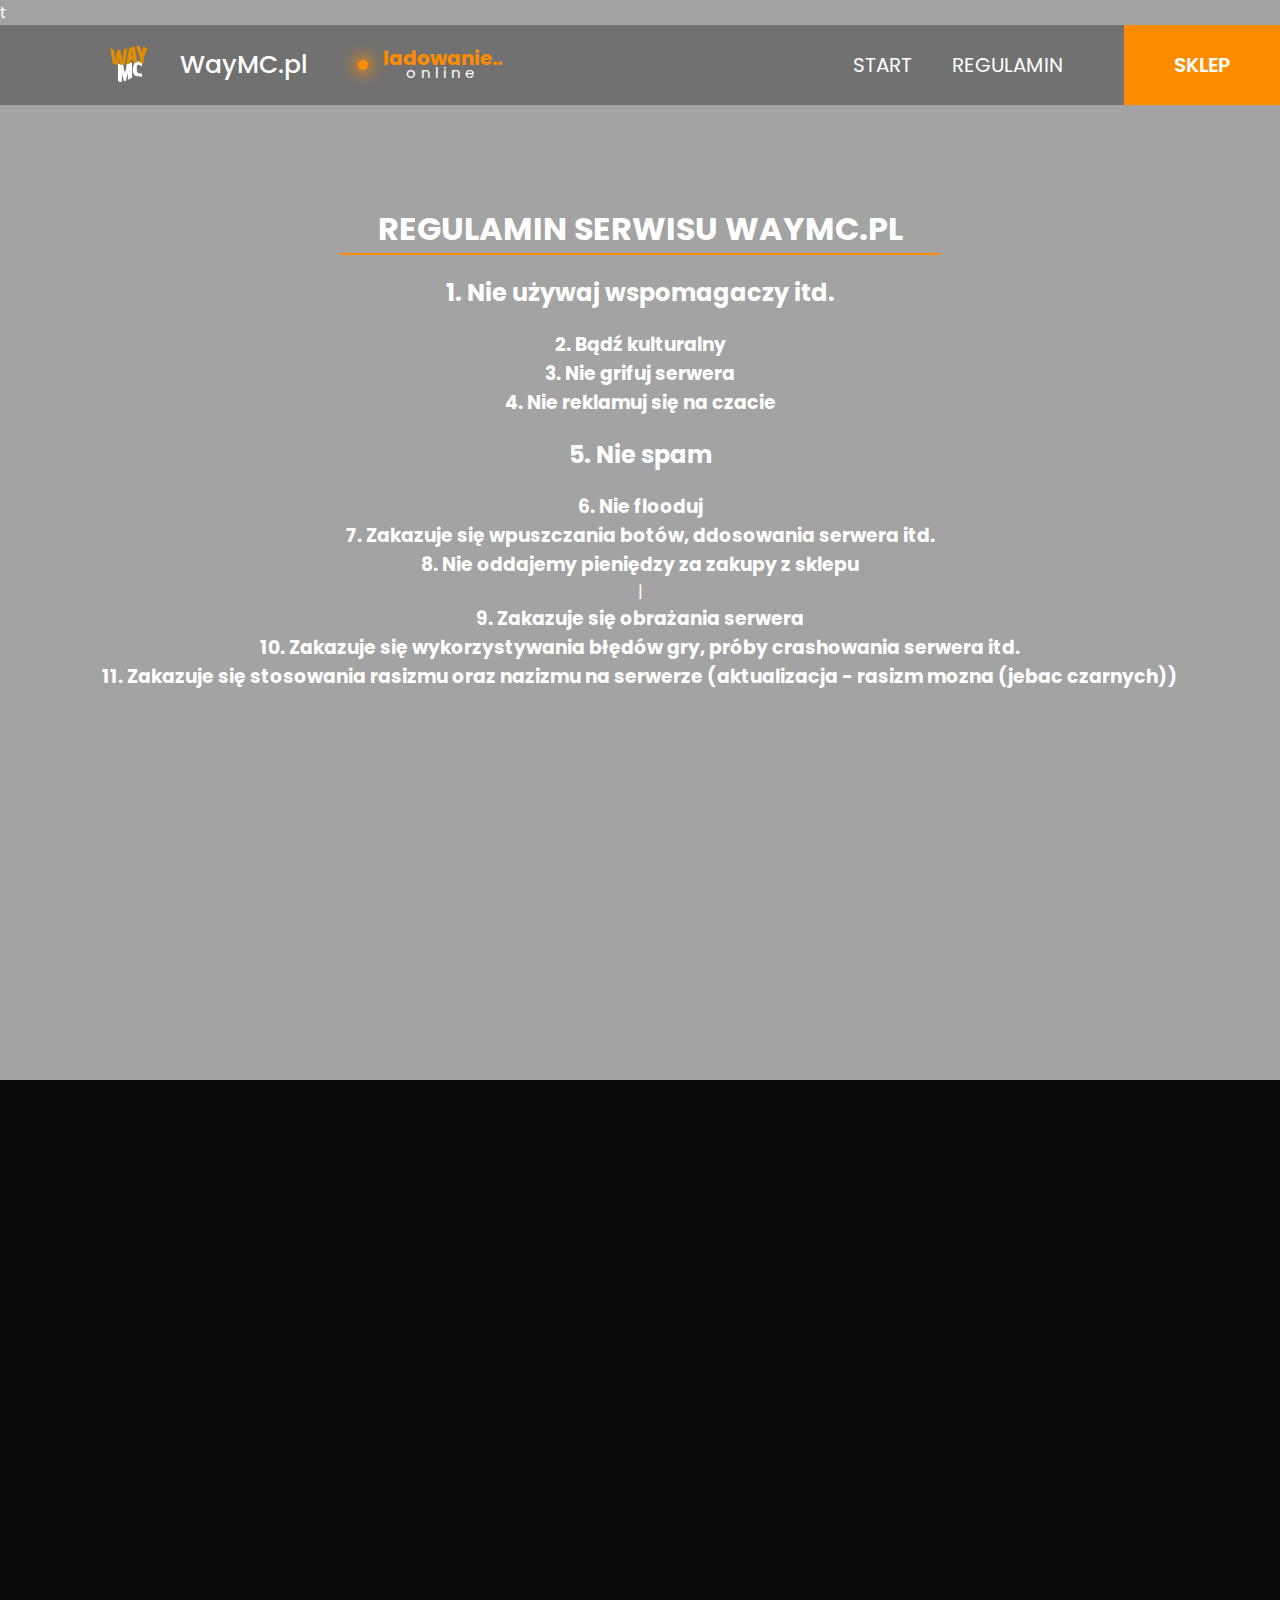
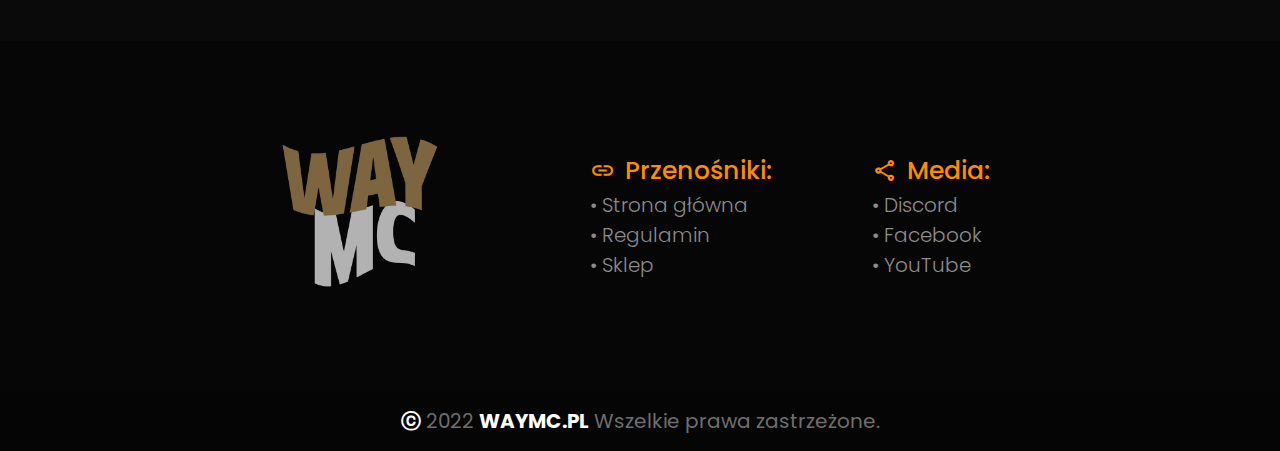
<file: regulamin/index.html>
t<!DOCTYPE html>
<html lang="pl">
<head>
    <meta charset="UTF-8">
    <meta http-equiv="X-UA-Compatible" content="IE=edge">
    <meta name="viewport" content="width=device-width, initial-scale=1.0">
    

    <!-- styles -->
    <link rel="stylesheet" href="assets/css/style.css">
    <link rel="stylesheet" href="https://fonts.googleapis.com/css2?family=Material+Symbols+Outlined:opsz,wght,FILL,GRAD@48,400,0,0" />


    <!-- title -->
    <title>WayMC.pl</title>
</head>
<body>
</div>
<div class="header-background"></div>
    <div id="start" class="header">
        <div class="logo">
            <img src="assets/img/waymc.png" alt="">
            <h1>WayMC.pl</h1>
            <div class="online">
                <div class="dot"></div>
                <div class="text">
                    <span data-playercounter-ip="waymc.feathermc.gg">ladowanie..</span>
                    <h2>online</h2>
                </div>
            </div>
        </div>
        <div class="nav">
            <a href="../"><h2>Start</h2></a>
            <a href="#"><h2>regulamin</h2></a>
            <button onclick="location.href='../sklep'"class="btn-slanted">
                <div>SKLEP</div>
              </button>
        </div>
    </div>

    
    <div class="main">
        <div class="reg">
            <h1>REGULAMIN SERWISU WAYMC.PL</h1>
            <div class="line"></div>
            <h2>1. Nie używaj wspomagaczy itd.</h2>
            <h3>2. Bądź kulturalny</h3>
            <h3>3. Nie grifuj serwera</h3>
            <h3>4. Nie reklamuj się na czacie</h3>
            <h2>5. Nie spam</h2>
            <h3>6. Nie flooduj</h3>
            <h3>7. Zakazuje się wpuszczania botów, ddosowania serwera itd.</h3>
            <h3>8. Nie oddajemy pieniędzy za zakupy z sklepu</h3>|
            <h3>9. Zakazuje się obrażania serwera</h3>
            <h3>10. Zakazuje się wykorzystywania błędów gry, próby crashowania serwera itd.</h3>
            <h3>11. Zakazuje się stosowania rasizmu oraz nazizmu na serwerze (aktualizacja - rasizm mozna (jebac czarnych))</h3>
        </div>
    </div>
   


    <div class="footer">
        <div class="logo">
            <a href="#start"><img src="assets/img/waymc.png" alt=""></a>
        </div>
        <div class="links">
            <h1>
                <span class="material-symbols-outlined">
                    link
                    </span>
                Przenośniki:
            </h1>

            <a href="#start"><h2>• Strona główna</h2></a>
            <a href="regulamin"><h2>• Regulamin</h2></a>
            <h2 href="sklep">• Sklep</h2></a>

        </div>
        <div class="media">
            <h1>
                <span class="material-symbols-outlined">
                    share
                    </span>
                Media:
            </h1>

            <h2>• Discord</h2>
            <h2>• Facebook</h2>
            <h2>• YouTube</h2>
        </div>
    </div>
    <div class="madeby">
        <h1><b>ⓒ</b> 2022 <b>WAYMC.PL</b> Wszelkie prawa zastrzeżone.</h1>
    </div>

    <script src="https://ajax.googleapis.com/ajax/libs/jquery/3.3.1/jquery.min.js"></script>
        <script>
        $(document).ready(function(){
        $("a").on('click', function(event) {
            if (this.hash !== "") {
            event.preventDefault();
            var hash = this.hash;
            $('html, body').animate({
                scrollTop: $(hash).offset().top
            }, 800, function(){
                window.location.hash = hash;
            });
            } 
        });
        });
        </script>
</body>
</html>
</file>
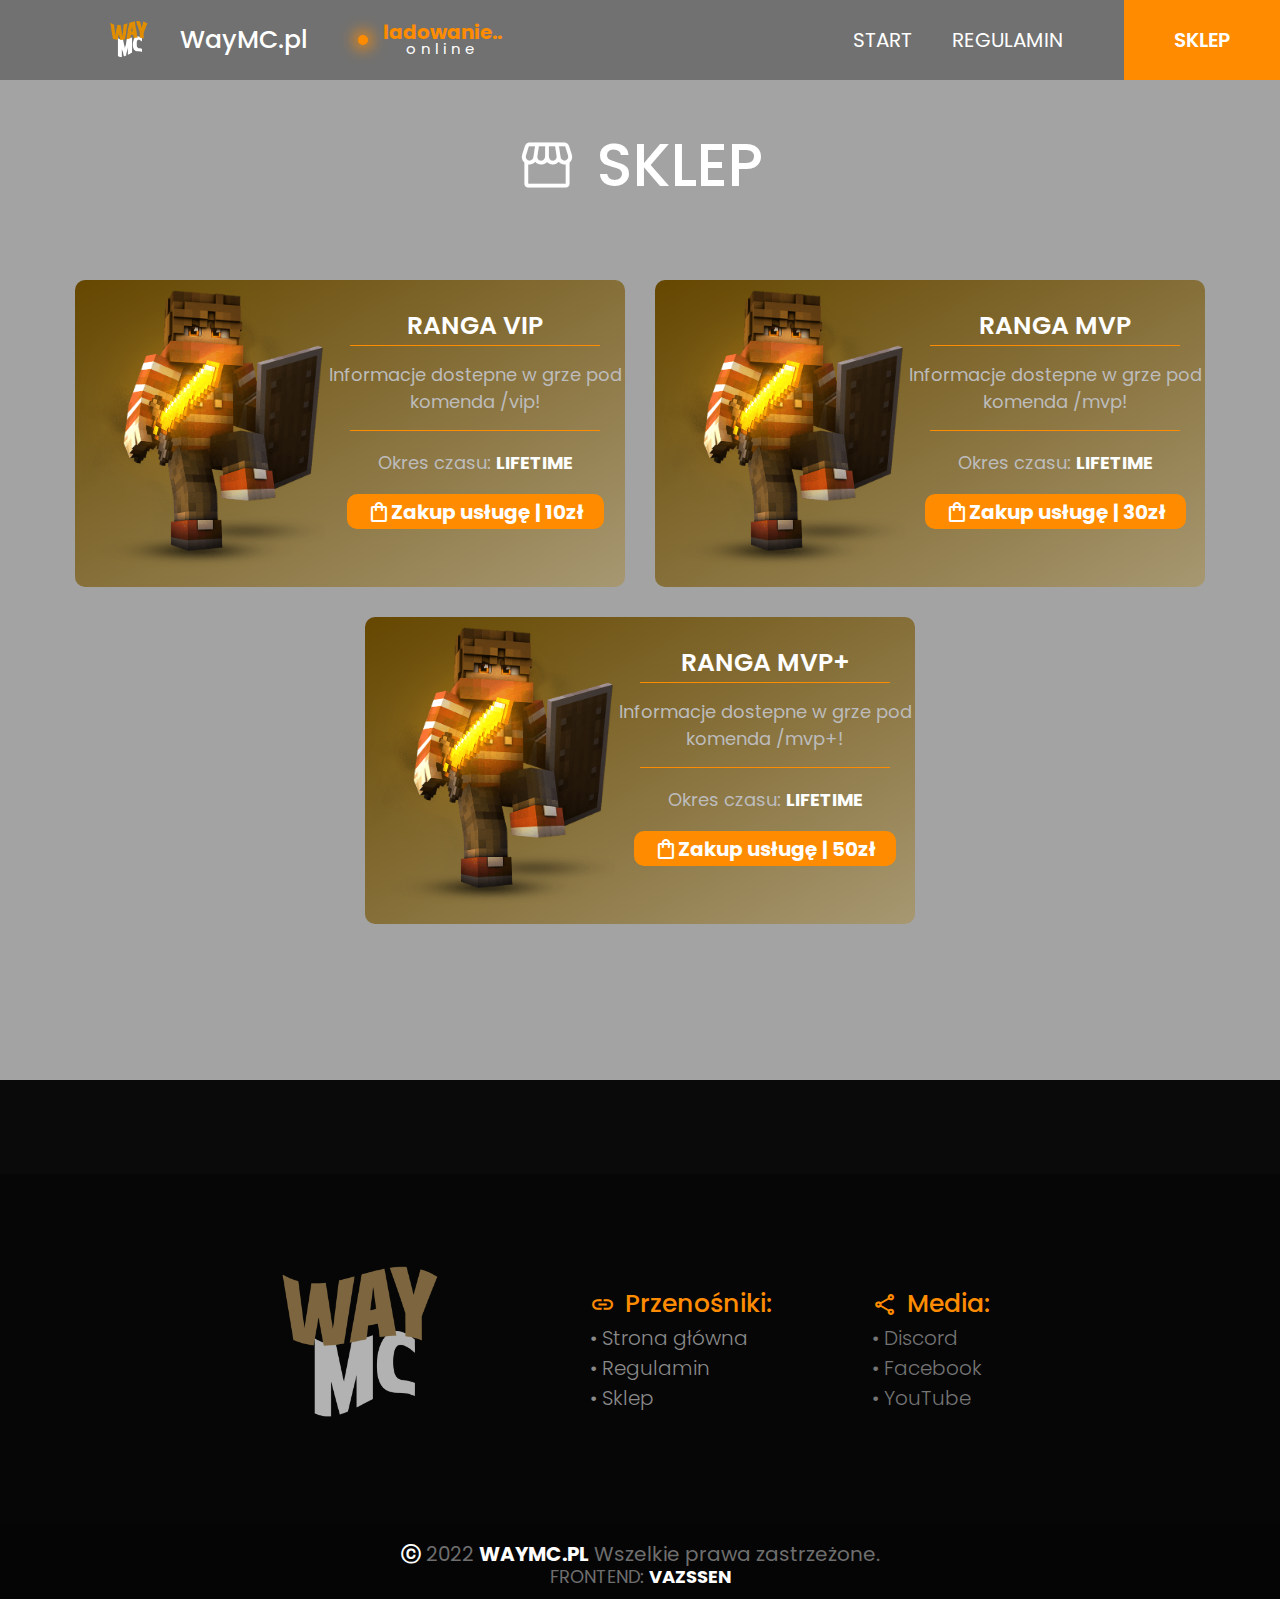
<file: sklep/index.html>
<!DOCTYPE html>
<html lang="pl">
<head>
    <meta charset="UTF-8">
    <meta http-equiv="X-UA-Compatible" content="IE=edge">
    <meta name="viewport" content="width=device-width, initial-scale=1.0">
    

    <!-- styles -->
    <link rel="stylesheet" href="assets/css/style.css">
    <link rel="stylesheet" href="https://fonts.googleapis.com/css2?family=Material+Symbols+Outlined:opsz,wght,FILL,GRAD@48,400,0,0" />


    <!-- title -->
    <title>WayMC.pl</title>
</head>
<body>
</div>
<div class="header-background"></div>
    <div id="sklep"class="header">
        <div class="logo">
            <img src="assets/img/waymc.png" alt="">
            <h1>WayMC.pl</h1>
            <div class="online">
                <div class="dot"></div>
                <div class="text">
                    <span data-playercounter-ip="waymc.feathermc.gg">ladowanie..</span>
                    <h2>online</h2>
                </div>
            </div>
        </div>
        <div class="nav">
            <a href="../"><h2>Start</h2></a>
            <a href="../regulamin"><h2>regulamin</h2></a>
            <button class="btn-slanted">
                <div>SKLEP</div>
              </button>
        </div>
    </div>
    <div class="main">
        <div class="shop">
            <h1>
                <span class="material-symbols-outlined">
                    storefront
                    </span>
                SKLEP
            </h1>
        </div>
        <div class="offers">
            
            <div class="offer">
                <div class="left">
                    <img src="assets/img/render.png" alt="">
                </div>
                <div class="right">
                    <h1>RANGA VIP</h1>
                    <div class="line"></div>
                    <h2>Informacje dostepne w grze pod
                    <br>komenda /vip!
                    </h2>
                    <div class="line"></div>
                    
                    <h3>Okres czasu: <b>LIFETIME</b></h3>
                    <button onclick="location.href='https://tipply.pl'">
                        <span class="material-symbols-outlined">
                            shopping_bag
                            </span>
                        Zakup usługę | 10zł </button>
                </div>
            </div>

            <div class="offer">
                <div class="left">
                    <img src="assets/img/render.png" alt="">
                </div>
                <div class="right">
                    <h1>RANGA MVP</h1>
                    <div class="line"></div>
                    <h2>Informacje dostepne w grze pod
                    <br>komenda /mvp!
                    </h2>
                    <div class="line"></div>
                    
                    <h3>Okres czasu: <b>LIFETIME</b></h3>
                    <button onclick="location.href='https://tipply.pl'">
                        <span class="material-symbols-outlined">
                            shopping_bag
                            </span>
                        Zakup usługę | 30zł </button>
                </div>
            </div>

        </div>
        <div class="offers">
            
            <div class="offer">
                <div class="left">
                    <img src="assets/img/render.png" alt="">
                </div>
                <div class="right">
                    <h1>RANGA MVP+</h1>
                    <div class="line"></div>
                    <h2>Informacje dostepne w grze pod
                    <br>komenda /mvp+!
                    </h2>
                    <div class="line"></div>
                    
                    <h3>Okres czasu: <b>LIFETIME</b></h3>
                    <button onclick="location.href='https://tipply.pl'">
                        <span class="material-symbols-outlined">
                            shopping_bag
                            </span>
                        Zakup usługę | 50zł </button>
                </div>
            </div>

           
            </div>

        </div>
    </div>
    
    
    <div class="footer">
        <div class="logo">
            <img src="assets/img/waymc.png" alt="">
        </div>
        <div class="links">
            <h1>
                <span class="material-symbols-outlined">
                    link
                    </span>
                Przenośniki:
            </h1>

            <a href="../"><h2>• Strona główna</h2></a>
            <a href="../regulamin"><h2>• Regulamin</h2></a>
            <a href="#sklep"><h2>• Sklep</h2></a>

        </div>
        <div class="media">
            <h1>
                <span class="material-symbols-outlined">
                    share
                    </span>
                Media:
            </h1>

            <h2>• Discord</h2>
            <h2>• Facebook</h2>
            <h2>• YouTube</h2>
        </div>
    </div>
    <div class="madeby">
        <h1><b>ⓒ</b> 2022 <b>WAYMC.PL</b> Wszelkie prawa zastrzeżone.</h1>
        <h2>FRONTEND: <b>VAZSSEN<b></h2>
    </div>
    <script src="https://ajax.googleapis.com/ajax/libs/jquery/3.3.1/jquery.min.js"></script>
    <script>
    $(document).ready(function(){
    $("a").on('click', function(event) {
        if (this.hash !== "") {
        event.preventDefault();
        var hash = this.hash;
        $('html, body').animate({
            scrollTop: $(hash).offset().top
        }, 800, function(){
            window.location.hash = hash;
        });
        } 
    });
    });
    </script>
    <script src="../assets/js/pcount.js"></script>
</body>
</html>
</file>
<file: regulamin/assets/css/style.css>
/* font import */

@import url('https://fonts.googleapis.com/css2?family=Poppins:ital,wght@0,300;0,400;0,500;0,600;0,700;0,800;0,900;1,200;1,300;1,400;1,500;1,600;1,700;1,800;1,900&display=swap');


/* variables */

:root {
    --main-color: rgb(255, 140, 0);
    --light-color: white;
    --bg-color: rgba(0, 0, 0, 0.960);
}


/* general */


body {
    background-color: var(--bg-color);
    color: white;
    margin: 0;
    font-family: poppins;
    background-size: cover;
    overflow-x: hidden;

}

a {
    text-decoration: none;
    color: white;
}

::-webkit-scrollbar {
    width: 6px;
  }
::-webkit-scrollbar-track {
    background: var(--bg-color);
  }
::-webkit-scrollbar-thumb {
    background: var(--main-color);
}
  
/* bg's */



.header-background { 
    background-image: url("https://i.postimg.cc/MKHmkWxm/waybg.png");
    background-color: #cccccc;
    height: 1080px;
    background-position: center;
    background-repeat: no-repeat;
    background-size: cover;
    position: absolute;
    left: 0px;
    right: 0px;
    top: 0px;
    bottom: 0px;
    z-index: -2;
    filter: brightness(80%);
}






/* header */

.header {
    display: flex;
    justify-content: space-between;
    align-items: center;
    background-color: rgba(0, 0, 0, 0.304);
    height: 80px;
}

.header .logo {
    display: flex;
    align-items: center;
}
.header .logo img {
    width: 60px;
    height: 60px;
    margin-left: 100px;
}

.header .logo h1 {
    font-size: 25px;
    margin-left: 20px;
    font-weight: 500;
}
.header .nav {
    display: flex;
    align-items: center;
}

.header .nav h2 {
    font-weight: 400;
    text-transform: uppercase;
    font-size: 20px;
    transition: 150ms;
    margin-right: 40px;

}

.dot {
    background-color: var(--main-color);
    height: 10px;
    width: 10px;
    border-radius: 100%;
    box-shadow: 0px 0px 15px 3.5px var(--main-color);
}
.online .text {
    margin-left: 15px;
}
.header .online {
    margin-left: 50px;
    display: flex;
    align-items: center;
    justify-content: center;
    text-align: center;
    line-height: 0px;
}
.header .online span {
    font-size: 20px;
    margin: 0;
    text-align: center;
    line-height: 0px;
    font-weight: 700;
    color: var(--main-color);

}

.header .online h2 {
    margin: 0;
    line-height: 0px;
    font-size: 15px;
    text-align: center;
    letter-spacing: 5px;
    margin-top: 15px;
    font-weight: 400;
    line-height: 0px;
}

.header .nav h2:hover {
    color:var(--main-color);
    cursor: pointer;
    transition: 150ms;
    transform: scale(1.05);


}

.btn-slanted {
    font-family: sans-serif;
    background: var(--main-color);
    color: white;
    border: 0;
    padding: 25px 50px;
    font-size: 16pt;
    text-transform: uppercase;
    cursor: pointer;
    margin-left: 20px;
    font-family: POPPINS;
    font-weight: 600;
    font-size: 20px;
    transition: 100ms;

  }

  
  .btn-slanted:hover {
    background: var(--main-color);
    transition: 100ms;
    filter: brightness(80%);
  }

/* main */

.main {
    display: flex;
    justify-content: center;
    align-items: center;

}
.reg {
    margin-top: 100px;
    display: flex;
    align-items: center;
    flex-direction: column;
}

.reg h1 {
    margin: 0;
}
.line {
    height: 2px;
    width: 600px;
    background-color: var(--main-color);
}


.reg h3 {
    margin: 0;
}
/* footer */

.footer {
    margin-top: 950px;
    background-color: rgba(0, 0, 0, 0.375);
    width: 100%;
    height: 350px;
    display: flex;
    align-items: center;
    justify-content: center;
}

.footer .logo img {
    width: 250px;
    height: 250px;
    margin-left: 200px;
    filter: grayscale(60%) brightness(70%);
    transition: 200ms;
    margin-left: -50px;

}

.footer .logo img:hover {
    width: 250px;
    height: 250px;
    filter: grayscale(0%) brightness(100%);
    transition: 200ms;
    cursor: pointer;
}

.footer .links {
    margin-left: 100px;
}
.footer .links h1 span {
    font-size: 25px;
    margin-right: 10px;

}
.footer .links h1 {
    font-weight: 500;
    font-size: 25px;
    display: flex;
    align-items: center;
    color: var(--main-color);
    margin: 0;

}

.footer .links h2 {
    margin: 0;
    font-weight: 300;
    font-size: 20px;
    color: rgb(139, 139, 139);
}

.footer .media {
    margin-left: 100px;
}
.footer .media h1 span {
    font-size: 25px;
    margin-right: 10px;
}
.footer .media h1 {
    font-size: 25px;
    margin: 0;
    display: flex;
    align-items: center;
    font-weight: 500;
    color: var(--main-color);
}
.footer .media h2 {
    font-size: 20px;
    margin: 0;
    display: flex;
    align-items: center;
    font-weight: 300;
    color: rgb(141, 141, 141);
}

.madeby {
    display: flex;
    flex-direction: column;
    justify-content: center;
    align-items: center;
    background-color: rgba(0, 0, 0, 0.469);
    padding: 15px 0px;
}

.madeby h1 {
    margin: 0;
    font-weight: 400;
    color: rgb(110, 110, 110);

    font-size: 20px;
}

.madeby h2 {
    margin: 0;
    font-weight: 400;
    line-height: 15px;
    font-size: 18px;
    color: rgb(110, 110, 110);
}

b {
    color: white;
}

.footer .media h2:hover {
    color: white;
    cursor: pointer;
}

.footer .links h2:hover {
    color: white;
    cursor: pointer;
}
</file>
<file: sklep/assets/css/style.css>
/* font import */

@import url('https://fonts.googleapis.com/css2?family=Poppins:ital,wght@0,300;0,400;0,500;0,600;0,700;0,800;0,900;1,200;1,300;1,400;1,500;1,600;1,700;1,800;1,900&display=swap');


/* variables */

:root {
    --main-color: rgb(255, 140, 0);
    --light-color: white;
    --bg-color: rgba(0, 0, 0, 0.960);
}


/* general */


body {
    background-color: var(--bg-color);
    color: white;
    margin: 0;
    font-family: poppins;
    background-size: cover;
    overflow-x: hidden;
}

a {
    text-decoration: none;
    color: white;
}

::-webkit-scrollbar {
    width: 6px;
  }
::-webkit-scrollbar-track {
    background: var(--bg-color);
  }
::-webkit-scrollbar-thumb {
    background: var(--main-color);
}
  
/* bg's */



.header-background { 
    background-image: url("https://i.postimg.cc/MKHmkWxm/waybg.png");
    background-color: #cccccc;
    height: 1080px;
    background-position: center;
    background-repeat: no-repeat;
    background-size: cover;
    position: absolute;
    left: 0px;
    right: 0px;
    top: 0px;
    bottom: 0px;
    z-index: -2;
    filter: brightness(80%);
}






/* header */

.header {
    display: flex;
    justify-content: space-between;
    align-items: center;
    background-color: rgba(0, 0, 0, 0.304);
    height: 80px;
}

.header .logo {
    display: flex;
    align-items: center;
}
.header .logo img {
    width: 60px;
    height: 60px;
    margin-left: 100px;
}

.header .logo h1 {
    font-size: 25px;
    margin-left: 20px;
    font-weight: 500;
}
.header .nav {
    display: flex;
    align-items: center;
}

.header .nav h2 {
    font-weight: 400;
    text-transform: uppercase;
    font-size: 20px;
    transition: 150ms;
    margin-right: 40px;

}

.dot {
    background-color: var(--main-color);
    height: 10px;
    width: 10px;
    border-radius: 100%;
    box-shadow: 0px 0px 15px 3.5px var(--main-color);
}
.online .text {
    margin-left: 15px;
}
.header .online {
    margin-left: 50px;
    display: flex;
    align-items: center;
    justify-content: center;
    text-align: center;
    line-height: 0px;
}
.header .online span {
    font-size: 20px;
    margin: 0;
    text-align: center;
    line-height: 0px;
    font-weight: 700;
    color: var(--main-color);

}

.header .online h2 {
    margin: 0;
    line-height: 0px;
    font-size: 15px;
    text-align: center;
    letter-spacing: 5px;
    margin-top: 15px;
    font-weight: 400;
    line-height: 0px;
}

.header .nav h2:hover {
    color:var(--main-color);
    cursor: pointer;
    transition: 150ms;
    transform: scale(1.05);


}

.btn-slanted {
    font-family: sans-serif;
    background: var(--main-color);
    color: white;
    border: 0;
    padding: 25px 50px;
    font-size: 16pt;
    text-transform: uppercase;
    cursor: pointer;
    margin-left: 20px;
    font-family: POPPINS;
    font-weight: 600;
    font-size: 20px;
    transition: 100ms;

  }

  
  .btn-slanted:hover {
    background: var(--main-color);
    transition: 100ms;
    filter: brightness(80%);
  }

/* main */

.main {
    display: flex;
    justify-content: center;
    align-items: center;
    flex-direction: column;
}
.main h1 span {
    font-size: 60px;
    margin-right: 20px;
}
.main h1 {
    font-size: 60px;
    font-weight: 500;
    display: flex;
    align-items: center;
}

/* offers */
.shop {
    display: flex;
    flex-direction: column;
}
.offers {
    display: flex;
    justify-content: center;
    align-items: center;
    flex-direction: row;

}

.offer{
    background: linear-gradient(151deg, rgb(101, 71, 0) 0%, rgba(176, 128, 6, 0.315) 100%);
    width: 550px;
    border-radius: 10px;
    padding: 10px 0px;
    display: flex;
    margin-right: 15px;
    margin-left: 15px;
    margin-top: 30px;
    transition: 100ms;

}

.offer:hover{
    transition: 200ms;
    transform: scale(1.02);
}

.offer .left img {
    width: 250px;
    height: 280px;
    margin: 0;
}

.offer .right {
    display: flex;
    flex-direction: column;
    align-items: center;
    width: 300px;
    height: 250px;

}

.offer .right h1  {
    font-size: 25px;
    font-weight: 600;
    text-align: center;
    text-align: center;
    margin-bottom: 0px;
}

.offer .right .line {
    background-color: var(--main-color);
    padding: 0.1px;
    height: 1px;
    width: 250px;
}
.offer .right h2 {
    font-weight: 400;
    font-size: 18px;
    color:rgb(189, 188, 188);
    text-align: center;
}
.offer .right h3 {
    font-weight: 400;
    font-size: 18px;
    color:rgb(189, 188, 188);
    text-align: left;
}


.offer .right button {
    display: flex;
    align-items: center;
    background-color: var(--main-color);
    color: white;
    font-size: 20px;
    font-family: poppins;
    font-weight: 700;
    border: 0;
    padding: 2.5px 20px;
    border-radius: 10px;
    transition: 100ms;
    cursor: pointer;

}

.offer .right button:hover {
    transform: scale(1.03);
    transition: 200ms;
}

/* footer */

.footer {
    margin-top: 250px;
    background-color: rgba(0, 0, 0, 0.375);
    width: 100%;
    height: 350px;
    display: flex;
    align-items: center;
    justify-content: center;
}

.footer .logo img {
    width: 250px;
    height: 250px;
    margin-left: 200px;
    filter: grayscale(60%) brightness(70%);
    transition: 200ms;
    margin-left: -50px;

}

.footer .logo img:hover {
    width: 250px;
    height: 250px;
    filter: grayscale(0%) brightness(100%);
    transition: 200ms;
    cursor: pointer;
}

.footer .links {
    margin-left: 100px;
}
.footer .links h1 span {
    font-size: 25px;
    margin-right: 10px;

}
.footer .links h1 {
    font-weight: 500;
    font-size: 25px;
    display: flex;
    align-items: center;
    color: var(--main-color);
    margin: 0;

}

.footer .links h2 {
    margin: 0;
    font-weight: 300;
    font-size: 20px;
    color: rgb(138, 138, 138);
}

.footer .media {
    margin-left: 100px;
}
.footer .media h1 span {
    font-size: 25px;
    margin-right: 10px;
}
.footer .media h1 {
    font-size: 25px;
    margin: 0;
    display: flex;
    align-items: center;
    font-weight: 500;
    color: var(--main-color);
}
.footer .media h2 {
    font-size: 20px;
    margin: 0;
    display: flex;
    align-items: center;
    font-weight: 300;
    color: rgb(117, 117, 117);
}

.madeby {
    display: flex;
    flex-direction: column;
    justify-content: center;
    align-items: center;
    background-color: rgba(0, 0, 0, 0.469);
    padding: 15px 0px;
}

.madeby h1 {
    margin: 0;
    font-weight: 400;
    color: rgb(110, 110, 110);

    font-size: 20px;
}

.madeby h2 {
    margin: 0;
    font-weight: 400;
    line-height: 15px;
    font-size: 18px;
    color: rgb(110, 110, 110);
}

b {
    color: white;
}

.footer .media h2:hover {
    color: white;
    cursor: pointer;
}

.footer .links h2:hover {
    color: white;
    cursor: pointer;
}
</file>
